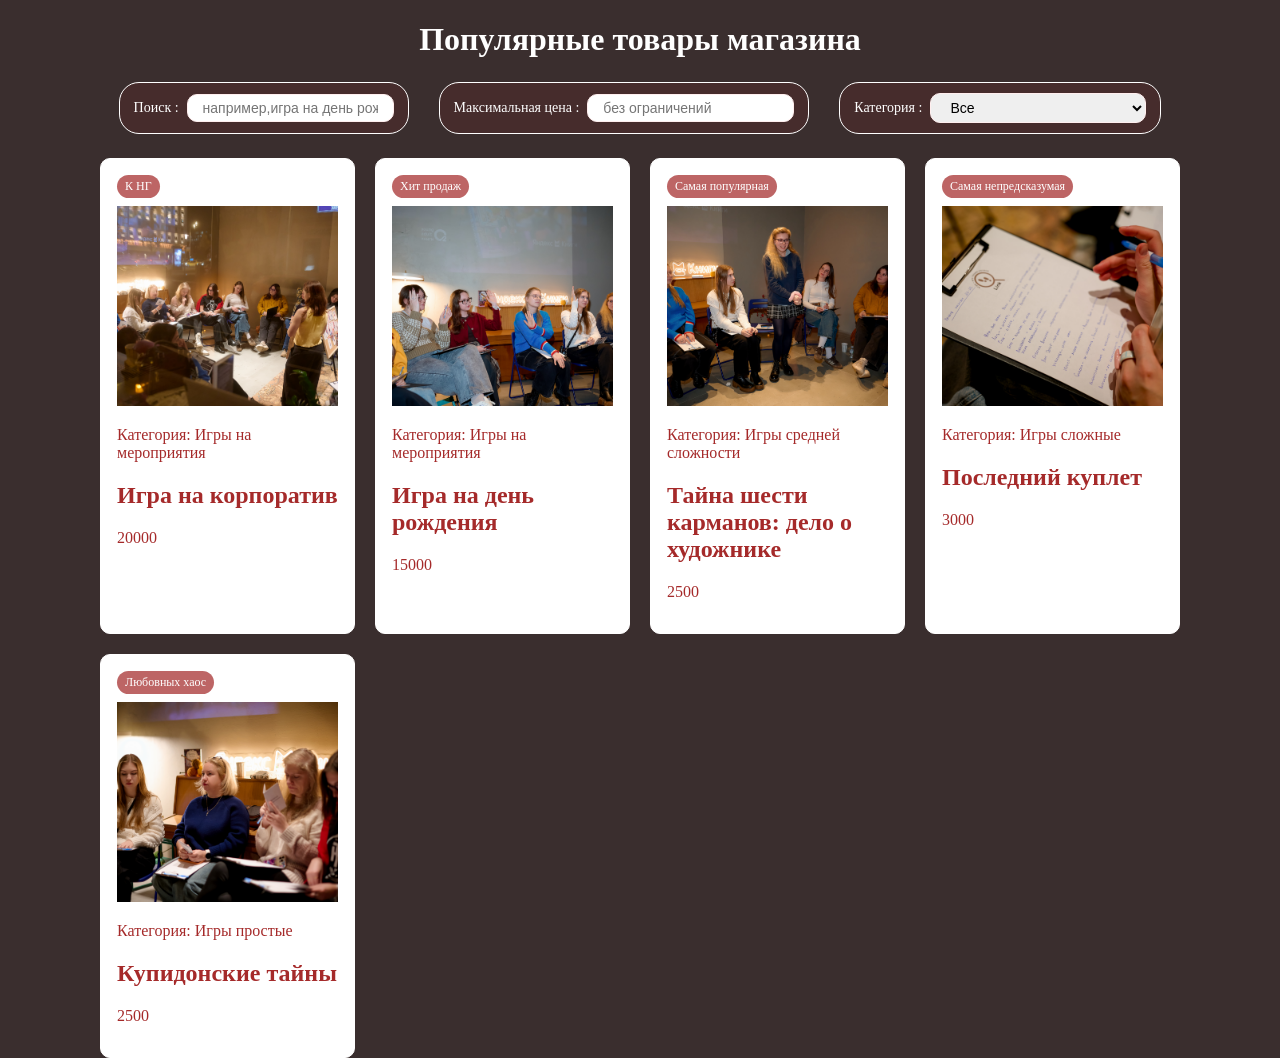
<file: link.html>
<!DOCTYPE html>
<html lang="ru">
  <head>
    <meta charset="UTF-8">
    <title>Магазин иллюстраций</title>
    <style>
      body {font-family: Montserrat;
        background: rgb(58, 46, 46);
        margin: 0;
        padding:32 px;
        color: rgb(255, 255, 255);
      }

      h1 {
        text-align: center;
        margin-bottom: 24px;
      }

      .panel {
        display:flex;
        justify-content: center;
        /* чтобы контент перемещался влево вправо */
        gap: 30px;
        /* отступ между элементами  */
        margin-bottom: 24px;
        /* отступ снизу  */
        flex-wrap: wrap; 
        /* с изменением страницы будет автоматом перемещаемым  */


     
      }
      .panel label {
        display:flex;
       align-items: center; 
       /* размещение прямо по центру */
        gap: 8px;
        font-size: 14px;
        background-color: rgb(70, 44, 44);
        border : 1px solid rgb(255, 255, 255);
        padding : 10px 14px;
        border-radius: 20px;
        /* скругление рамочек */

      }
      .panel input, .panel select {
      border : 4px solid rgb(255, 255, 255);
      border-radius: 10px;
      padding : 5px 15px;
      font-size: 14px;
      border : 1px solid rgb(255, 238, 238);

      }
      #products {
        display: grid;
        grid-template-columns: repeat(auto-fill, minmax(240px, 2fr)); 
        /* 2 fr это для телефона если совсем маленький экран будут 2 показываться*/
        gap: 20px;
        margin : 0 auto; 
        /* отсупы по бокам автоматически */
        max-width: 1080px ; 
        /* максимальная ширина страницы */
      }

      .card {
        background: white;
        border : 1px solid rgb(255, 255, 255);
       border-radius: 10px;
        padding : 16px;
        box-shadow: 0 8px 20 px  ; 
        /* тени :  смещение радиус, размытия, тени цвет */
        color: brown;
        transition: trasform 0.15s ease, box-shadow 0.15s ease;
      }
/* анимация при наведении  */
      .card:hover { 
        transform: translateY(-4px);
        box-shadow: 0 16px 30px  rgb(181, 142, 142);        

      }

      .card img {
         width: 100%;
         height: 200px;
         object-fit: cover;

      }

      .badge {
        color: rgb(255, 255, 255);
        background: rgb(189, 101, 101);
        display:inline-flex;
        align-self: flex-start;
        font-size: 12px;
        margin-bottom: 8px;
        padding: 4px 8px;
        border-radius: 12px;      
      }
     

      

    </style>
  </head>
  <body>
    <h1>Популярные товары магазина</h1>
    <div class="panel">
      <label>
         Поиск :
         <input type="text" id="search" placeholder="например,игра на день рождения"> 
         <!-- плейсхолдер что показывается когда поле не заполнено -->
      </label>

       <label>
         Максимальная цена :
         <input type="number" id="price" placeholder="без ограничений"> 
         <!-- плейсхолдер что показывается когда поле не заполнено -->
      </label>

       <label>
         Категория :
         <select id="category"> 
        <option value="all"> Все </option>
        </select>
      </label>


    </div>

      <div id="products"></div>

    <script>

      const products = [
        {name: "Игра на корпоратив", price:20000, category: "Игры на мероприятия", badge: "К НГ", image: "corp.jpg"},
        {name: "Игра на день рождения", price:15000, category: "Игры на мероприятия", badge: "Хит продаж", image: "dr.jpg"},
        {name: "Тайна шести карманов: дело о художнике", price:2500, category: "Игры средней сложности", badge: "Самая популярная", image: "6k.jpg"},
        {name: "Последний куплет", price:3000, category: "Игры сложные", badge: "Самая непредсказумая", image: "kuplet.jpg"},
        {name: "Купидонские тайны", price:2500, category: "Игры простые", badge: "Любовных хаос", image: "kupid.jpg"}
      ]
      //массив данный где каждый продукт хранит в себе набор данных 

      //получение значений полей

      let productsBox = document.getElementById("products");
      let searchField = document.getElementById("search");
      let categorySelect = document.getElementById("category"); //  выпадающая менюшка категорий
      let priceField = document.getElementById("price");

      //функция по отрисовке продуктов 

      function drawProducts(list){
        productsBox.innerHTML ="";
      
        for (let i = 0; i <list.length; i++){
            let item = list[i];
            let card = document.createElement("div"); //создай элемент див контейнер куда помещаем карточку 
            card.className = "card";


            card.innerHTML = 
          `<span class="badge"> ${item.badge} </span>` +  
          `<img src="${item.image}" alt= "${item.name}"</img>`+
          `<p>Категория: ${item.category} </p>`+
          `<h2> ${item.name}</h2>` +
          `<p class="price"> ${item.price} </p>`;

        
          productsBox.appendChild(card);
          
        }
      }
     
      drawProducts(products);

      function updateList (){
        let text = searchField.value.toLowerCase();
        let category = categorySelect.value; //выбор категории
        let maxPrice = parseInt(priceField.value, 10) //получаем значения из прайсфилд и не больше 10 символов по цене

        let filtered = []; // данные по условиям от пользователя
        for (let i=0; i < products.length; i++) 
        {
          let product = products[i];
          matchesText = product.name.toLocaleLowerCase().indexOf(text) !==-1; //если в названии продукта встречается хоть буква есть 
          let matchesCategory = category === "all" || product.category === category // либо если выбрано знать все, иначе по выбранной категории
          let mathesPrice = isNaN(maxPrice) || product.price <=maxPrice; // пользователь сам указывает макс цену и тогда показывается все товары меньше чем его цена
          if (matchesText && matchesCategory && mathesPrice) //соотвествует ли продукт всем категориям 
          {
            filtered.push(product);
          }

        }
        drawProducts(filtered); // когда отфильтровали выводим на страницу 
      }

      //категории в список при поиске добавляем 

      function fillCategory() {
        let usingCategory = {};
        for (let i=0; i < products.length; i++){
          let category = products[i].category;
          if (!usingCategory[category])//добавляем категории  из того массива что у нас есть, если новый товар добавим, то категория автоматом подтянется
          {
            let option = document.createElement("option");
            option.value = category;
            option.textContent = category;
            categorySelect.appendChild(option);
            usingCategory[category]=true; //чтобы повторно не добавлялась
          }
        }


      }

      searchField.addEventListener("input", updateList);
      categorySelect.addEventListener("input", updateList);
     priceField.addEventListener ("input", updateList);

     fillCategory(); 



      drawProducts(products);

   

   </script>
  </body>
</html>
</file>
